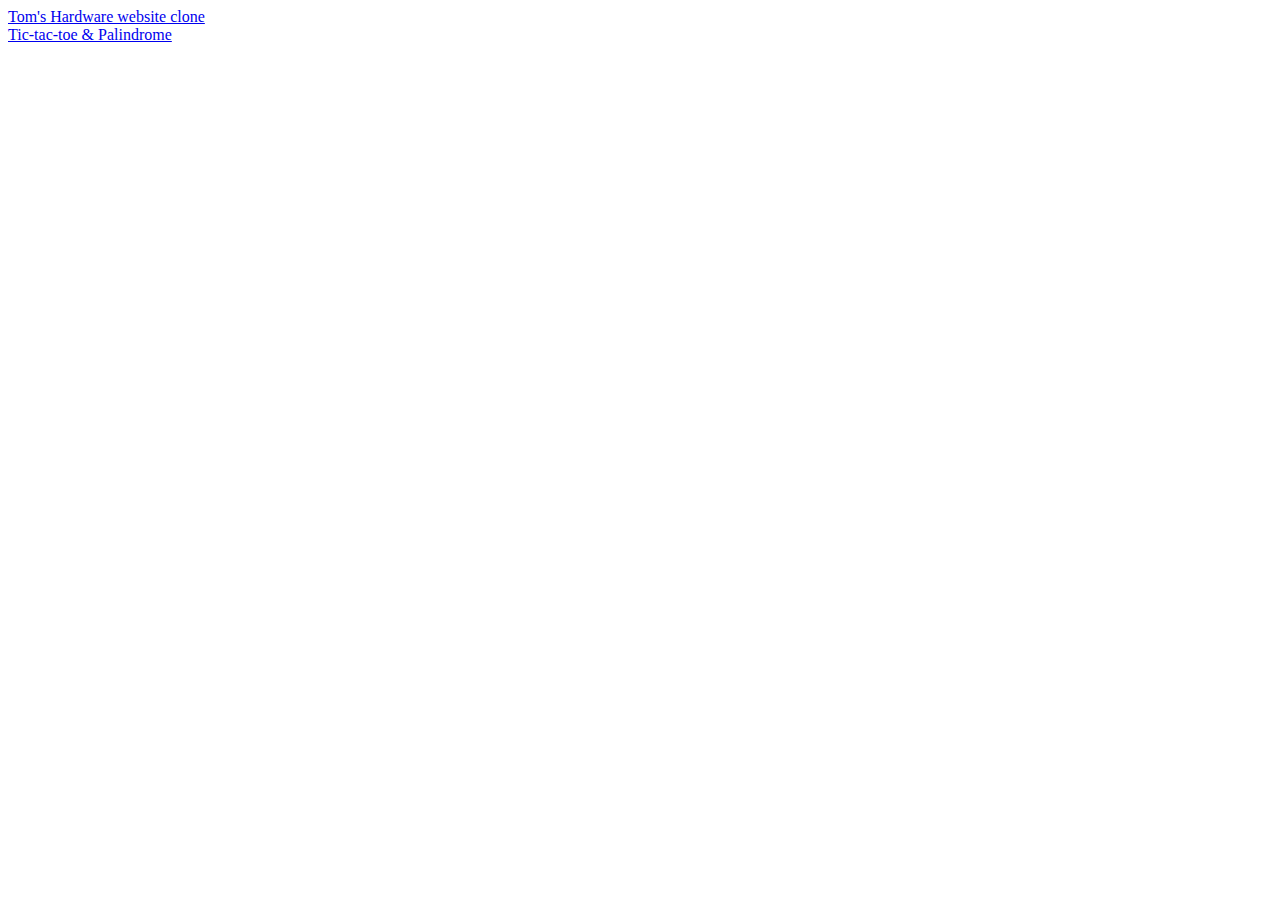
<file: index.html>
<!DOCTYPE html>
<html lang="en">
  <head>
    <meta charset="UTF-8" />
    <meta http-equiv="X-UA-Compatible" content="IE=edge" />
    <meta name="viewport" content="width=device-width, initial-scale=1.0" />
    <title>Links</title>
  </head>
  <body>
    <a href="./toms_clone/index.html">Tom's Hardware website clone</a>
    <br />
    <a href="./tic-tac-toe/index.html">Tic-tac-toe & Palindrome</a>
  </body>
</html>
</file>
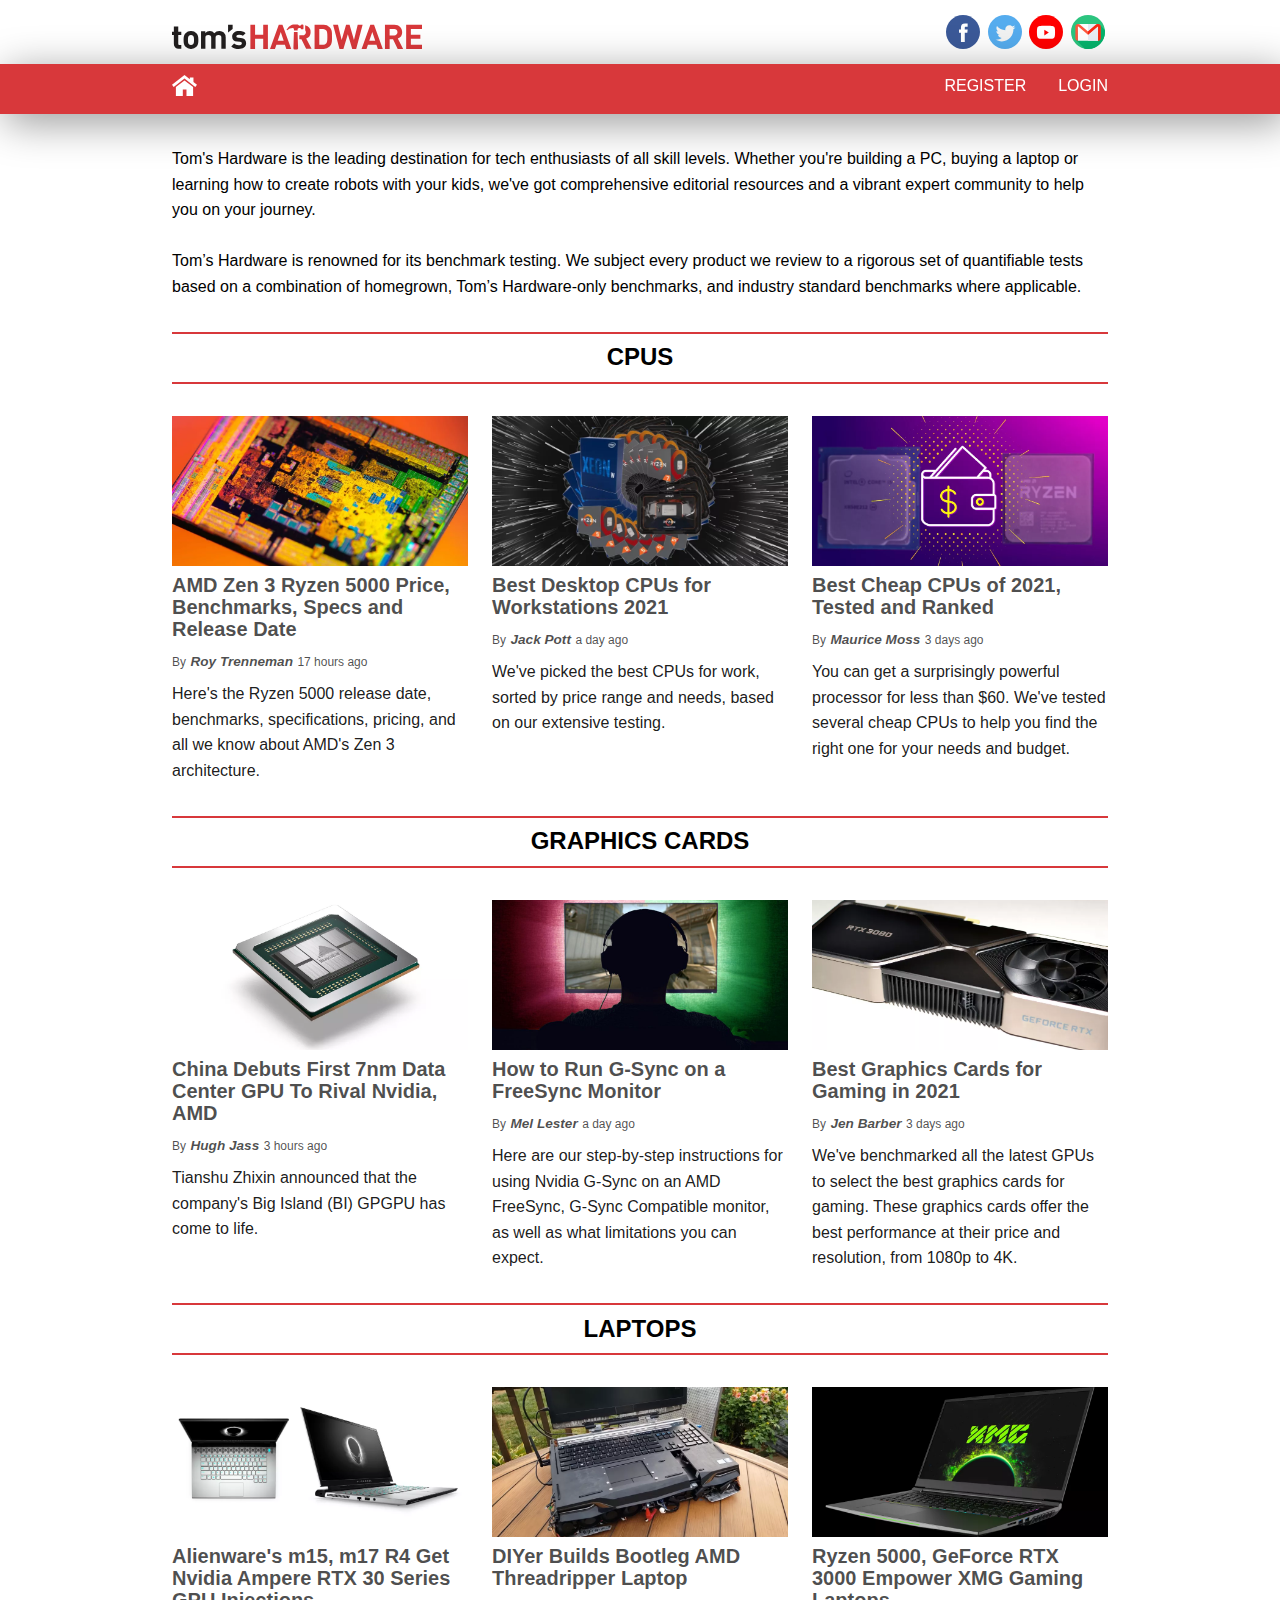
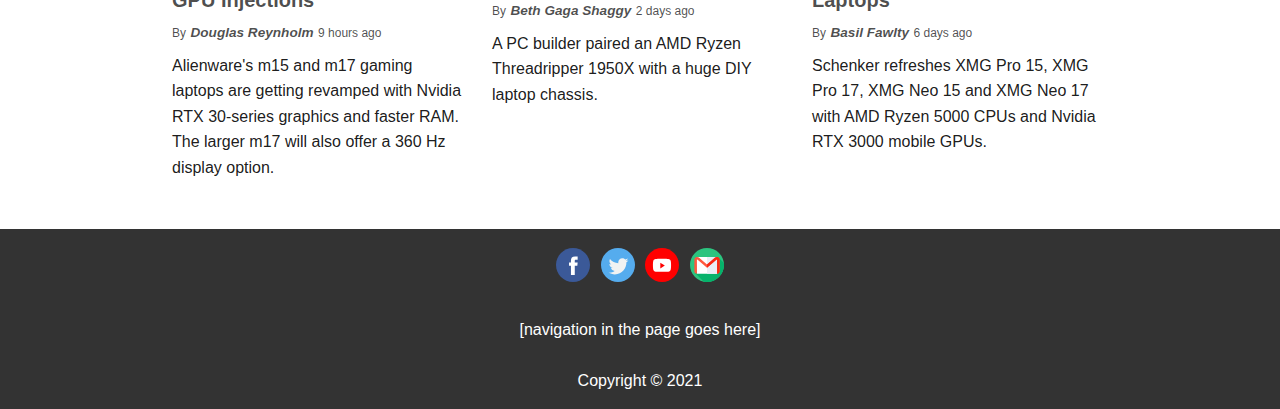
<file: Index.html>
<!DOCTYPE html>
<html lang="en">
  <head>
    <meta charset="UTF-8" />
    <meta name="viewport" content="width=device-width, initial-scale=1.0" />
    <title>Home Page</title>
    <link rel="stylesheet" href="styles.css" />
  </head>
  <body>
    <div class="mini-nav-wrapper">
      <div class="mini-nav-container">
        <!--  -->
        <a class="mini-nav__logo" href="/Index.html">
          <img src="./assets/svg/logo.svg" alt="" />
        </a>
        <!--  -->
        <span class="mini-nav">
          <a class="mini-nav__link" href="#">
            <img src="./assets/svg/facebook.svg" alt="" />
          </a>
          <a class="mini-nav__link" href="#">
            <img src="./assets/svg/twitter.svg" alt="" />
          </a>
          <a class="mini-nav__link" href="#">
            <img src="./assets/svg/youtube.svg" alt="" />
          </a>
          <a class="mini-nav__link" href="#">
            <img src="./assets/svg/gmail.svg" alt="" />
          </a>
        </span>
      </div>
    </div>

    <section class="nav-container">
      <nav class="nav-bar">
        <a class="nav__logo nav__link" href="/Index.html">
          <img src="./assets/svg/home.svg" alt="" />
        </a>
        <a href="#" class="nav__registation-button nav__link">REGISTER</a>
        <a href="#" class="nav__login-button nav__link">LOGIN</a>
      </nav>
    </section>

    <section class="content-wrapper">
      <div class="content-container">
        <div class="about-us">
          <p>
            Tom's Hardware is the leading destination for tech enthusiasts of
            all skill levels. Whether you're building a PC, buying a laptop or
            learning how to create robots with your kids, we've got
            comprehensive editorial resources and a vibrant expert community to
            help you on your journey.
          </p>
          <br />
          <p>
            Tom’s Hardware is renowned for its benchmark testing. We subject
            every product we review to a rigorous set of quantifiable tests
            based on a combination of homegrown, Tom’s Hardware-only benchmarks,
            and industry standard benchmarks where applicable.
          </p>
        </div>
        <!--  
          CATEGORY - CPUs
        -->
        <div class="category-container">
          <h2 class="category-title">CPUS</h2>
          <div class="card-container">
            <!-- 
              CARDS - CPUs
             -->
            <a
              href="https://www.tomshardware.com/uk/news/amd-zen-3-ryzen-5000-release-date-specifications-pricing-benchmarks-all-we-know"
              class="card"
            >
              <img
                src="assets/images/cpu-article-1.jpg"
                alt=""
                class="card-image"
              />
              <h3 class="card-title">
                AMD Zen 3 Ryzen 5000 Price, Benchmarks, Specs and Release Date
              </h3>
              <div class="card-info">
                <span class="card-info-text">By</span>
                <span class="card-info-author">Roy Trenneman</span>
                <span class="card-info-text">17 hours ago</span>
              </div>
              <p class="card-description">
                Here's the Ryzen 5000 release date, benchmarks, specifications,
                pricing, and all we know about AMD's Zen 3 architecture.
              </p>
            </a>
            <a
              href="https://www.tomshardware.com/uk/reviews/best-performance-cpus,5683.html"
              class="card"
            >
              <img
                src="/assets/images/cpu-article-2.jpg"
                alt=""
                class="card-image"
              />
              <h3 class="card-title">
                Best Desktop CPUs for Workstations 2021
              </h3>
              <div class="card-info">
                <span class="card-info-text">By</span>
                <span class="card-info-author">Jack Pott</span>
                <span class="card-info-text">a day ago</span>
              </div>
              <p class="card-description">
                We've picked the best CPUs for work, sorted by price range and
                needs, based on our extensive testing.
              </p>
            </a>
            <a
              href="https://www.tomshardware.com/uk/reviews/best-cheap-cpus,5668.html"
              class="card"
            >
              <img
                src="/assets/images/cpu-article-3.jpg"
                alt=""
                class="card-image"
              />
              <h3 class="card-title">
                Best Cheap CPUs of 2021, Tested and Ranked
              </h3>
              <div class="card-info">
                <span class="card-info-text">By</span>
                <span class="card-info-author">Maurice Moss</span>
                <span class="card-info-text">3 days ago</span>
              </div>
              <p class="card-description">
                You can get a surprisingly powerful processor for less than $60.
                We've tested several cheap CPUs to help you find the right one
                for your needs and budget.
              </p>
            </a>
            <!-- 
              /CARDS - CPUs
             -->
          </div>
        </div>
        <!--  
          /CATEGORY - CPUs
        -->
        <!--  
          CATEGORY - Grafic Cards
        -->
        <div class="category-container">
          <h2 class="category-title">GRAPHICS CARDS</h2>
          <div class="card-container">
            <!-- 
              CARDS - Grafic Cards
             -->
            <a
              href="https://www.tomshardware.com/uk/news/china-debuts-first-7nm-data-center-gpu-rival-nvidia-amd"
              class="card"
            >
              <img
                src="assets/images/gpu-article-1.jpg"
                alt=""
                class="card-image"
              />
              <h3 class="card-title">
                China Debuts First 7nm Data Center GPU To Rival Nvidia, AMD
              </h3>
              <div class="card-info">
                <span class="card-info-text">By</span>
                <span class="card-info-author">Hugh Jass</span>
                <span class="card-info-text">3 hours ago</span>
              </div>
              <p class="card-description">
                Tianshu Zhixin announced that the company's Big Island (BI)
                GPGPU has come to life.
              </p>
            </a>
            <a
              href="https://www.tomshardware.com/uk/reviews/how-to-run-gsync-on-freesync-monitor,6072.html"
              class="card"
            >
              <img
                src="/assets/images/gpu-article-2.jpg"
                alt=""
                class="card-image"
              />
              <h3 class="card-title">
                How to Run G-Sync on a FreeSync Monitor
              </h3>
              <div class="card-info">
                <span class="card-info-text">By</span>
                <span class="card-info-author">Mel Lester</span>
                <span class="card-info-text">a day ago</span>
              </div>
              <p class="card-description">
                Here are our step-by-step instructions for using Nvidia G-Sync
                on an AMD FreeSync, G-Sync Compatible monitor, as well as what
                limitations you can expect.
              </p>
            </a>
            <a
              href="https://www.tomshardware.com/uk/reviews/best-gpus,4380.html"
              class="card"
            >
              <img
                src="/assets/images/gpu-article-3.jpg"
                alt=""
                class="card-image"
              />
              <h3 class="card-title">Best Graphics Cards for Gaming in 2021</h3>
              <div class="card-info">
                <span class="card-info-text">By</span>
                <span class="card-info-author">Jen Barber</span>
                <span class="card-info-text">3 days ago</span>
              </div>
              <p class="card-description">
                We've benchmarked all the latest GPUs to select the best
                graphics cards for gaming. These graphics cards offer the best
                performance at their price and resolution, from 1080p to 4K.
              </p>
            </a>
            <!-- 
              /CARDS - Grafic Cards
             -->
          </div>
        </div>
        <!--  
          /CATEGORY - Grafic Cards
        -->
        <!--  
          CATEGORY - LAPTOPS
        -->
        <div class="category-container">
          <h2 class="category-title">LAPTOPS</h2>
          <div class="card-container">
            <!-- 
              CARDS - LAPTOPS
             -->
            <a
              href="https://www.tomshardware.com/uk/news/alienwares-m15-m17-r4-get-nvidia-ampere-rtx-30-series-gpu-injections"
              class="card"
            >
              <img
                src="assets/images/laptop-article-1.jpg"
                alt=""
                class="card-image"
              />
              <h3 class="card-title">
                Alienware's m15, m17 R4 Get Nvidia Ampere RTX 30 Series GPU
                Injections
              </h3>
              <div class="card-info">
                <span class="card-info-text">By</span>
                <span class="card-info-author">Douglas Reynholm</span>
                <span class="card-info-text">9 hours ago</span>
              </div>
              <p class="card-description">
                Alienware's m15 and m17 gaming laptops are getting revamped with
                Nvidia RTX 30-series graphics and faster RAM. The larger m17
                will also offer a 360 Hz display option.
              </p>
            </a>
            <a
              href="https://www.tomshardware.com/uk/news/diyer-builds-bootleg-amd-threadripper-laptop"
              class="card"
            >
              <img
                src="/assets/images/laptop-article-2.jpg"
                alt=""
                class="card-image"
              />
              <h3 class="card-title">
                DIYer Builds Bootleg AMD Threadripper Laptop
              </h3>
              <div class="card-info">
                <span class="card-info-text">By</span>
                <span class="card-info-author">Beth Gaga Shaggy</span>
                <span class="card-info-text">2 days ago</span>
              </div>
              <p class="card-description">
                A PC builder paired an AMD Ryzen Threadripper 1950X with a huge
                DIY laptop chassis.
              </p>
            </a>
            <a
              href="https://www.tomshardware.com/uk/news/amd-ryzen-5000-cezanne-nvidia-geforce-rtx-3000-ampere-schenker-xmg-gaming-laptops"
              class="card"
            >
              <img
                src="/assets/images/laptop-article-3.jpg"
                alt=""
                class="card-image"
              />
              <h3 class="card-title">
                Ryzen 5000, GeForce RTX 3000 Empower XMG Gaming Laptops
              </h3>
              <div class="card-info">
                <span class="card-info-text">By</span>
                <span class="card-info-author">Basil Fawlty</span>
                <span class="card-info-text">6 days ago</span>
              </div>
              <p class="card-description">
                Schenker refreshes XMG Pro 15, XMG Pro 17, XMG Neo 15 and XMG
                Neo 17 with AMD Ryzen 5000 CPUs and Nvidia RTX 3000 mobile GPUs.
              </p>
            </a>
            <!-- 
              CARDS
             -->
          </div>
        </div>
        <!--  
          CATEGORY
        -->
      </div>
    </section>

    <footer class="home-footer">
      <div class="footer-content">
        <!--  -->
        <div class="footer-mini-nav-wrapper">
          <div class="footer-mini-nav-container">
            <span class="footer-mini-nav">
              <a class="mini-nav__link" href="#">
                <img src="./assets/svg/facebook.svg" alt="" />
              </a>
              <a class="mini-nav__link" href="#">
                <img src="./assets/svg/twitter.svg" alt="" />
              </a>
              <a class="mini-nav__link" href="#">
                <img src="./assets/svg/youtube.svg" alt="" />
              </a>
              <a class="mini-nav__link" href="#">
                <img src="./assets/svg/gmail.svg" alt="" />
              </a>
            </span>
          </div>
        </div>
        <!--  -->
        <div class="navigationInfo">[navigation in the page goes here]</div>

        <div class="copyright">Copyright © 2021</div>
      </div>
    </footer>
  </body>
</html>
</file>
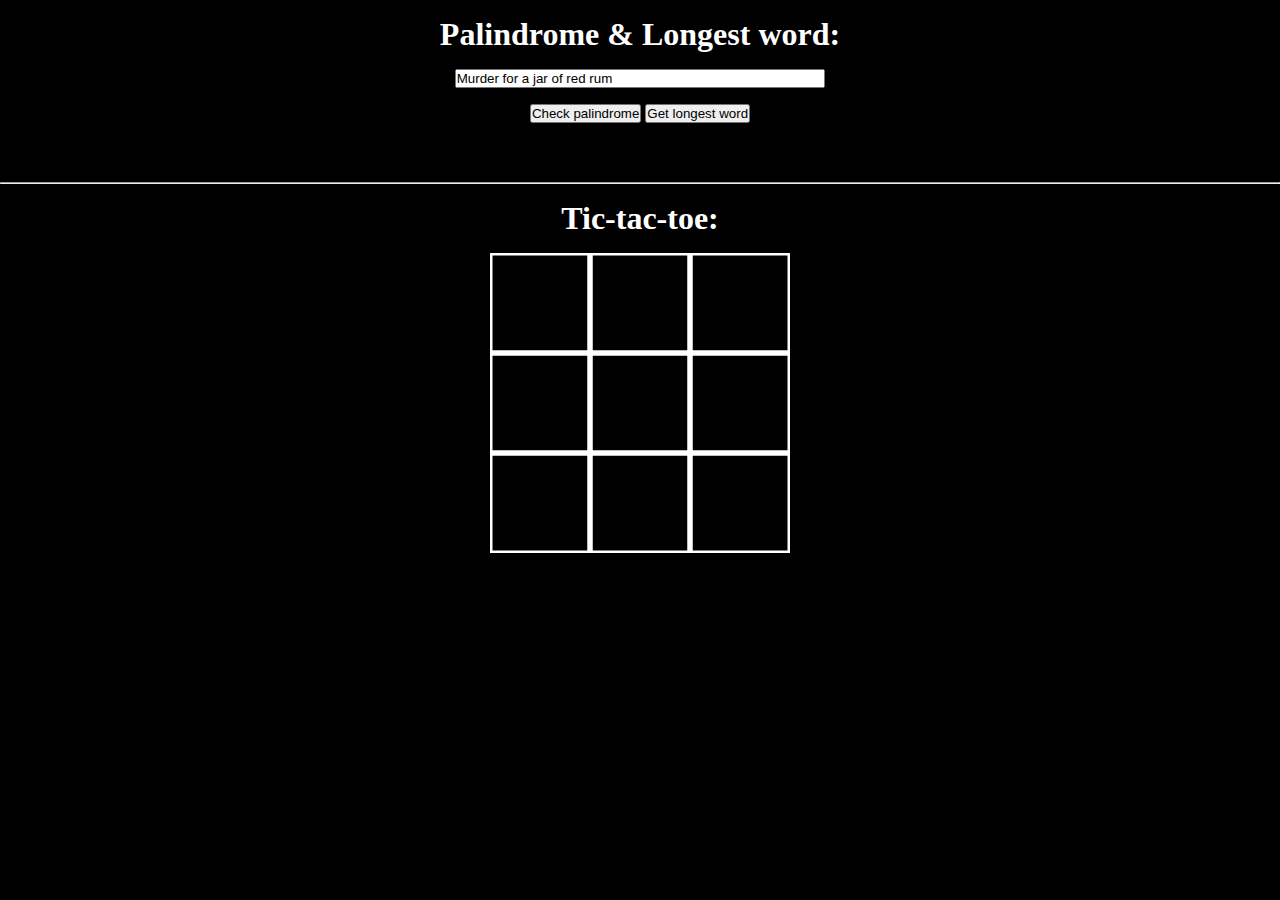
<file: tic-tac-toe/index.html>
<!DOCTYPE html>
<html lang="en">
  <head>
    <meta charset="UTF-8" />
    <meta http-equiv="X-UA-Compatible" content="IE=edge" />
    <meta name="viewport" content="width=device-width, initial-scale=1.0" />
    <title>Palindrome & Tic-tac-toe</title>

    <link rel="stylesheet" href="style.css" />
  </head>
  <body>
    <section class="section1">
      <h1>Palindrome & Longest word:</h1>
      <input id="textInput" type="text" value="Murder for a jar of red rum" />
      <div class="buttons">
        <button id="palindromeButton">Check palindrome</button>
        <button id="longestWordButton">Get longest word</button>
      </div>
      <p id="answer"></p>
    </section>
    <hr />
    <section class="section2">
      <h1>Tic-tac-toe:</h1>
      <canvas id="canvas" width="300" height="300"></canvas>
      <p id="answer2"></p>
    </section>

    <script src="palindrome.js"></script>
    <script src="tic-tac-toe.js"></script>
  </body>
</html>
</file>
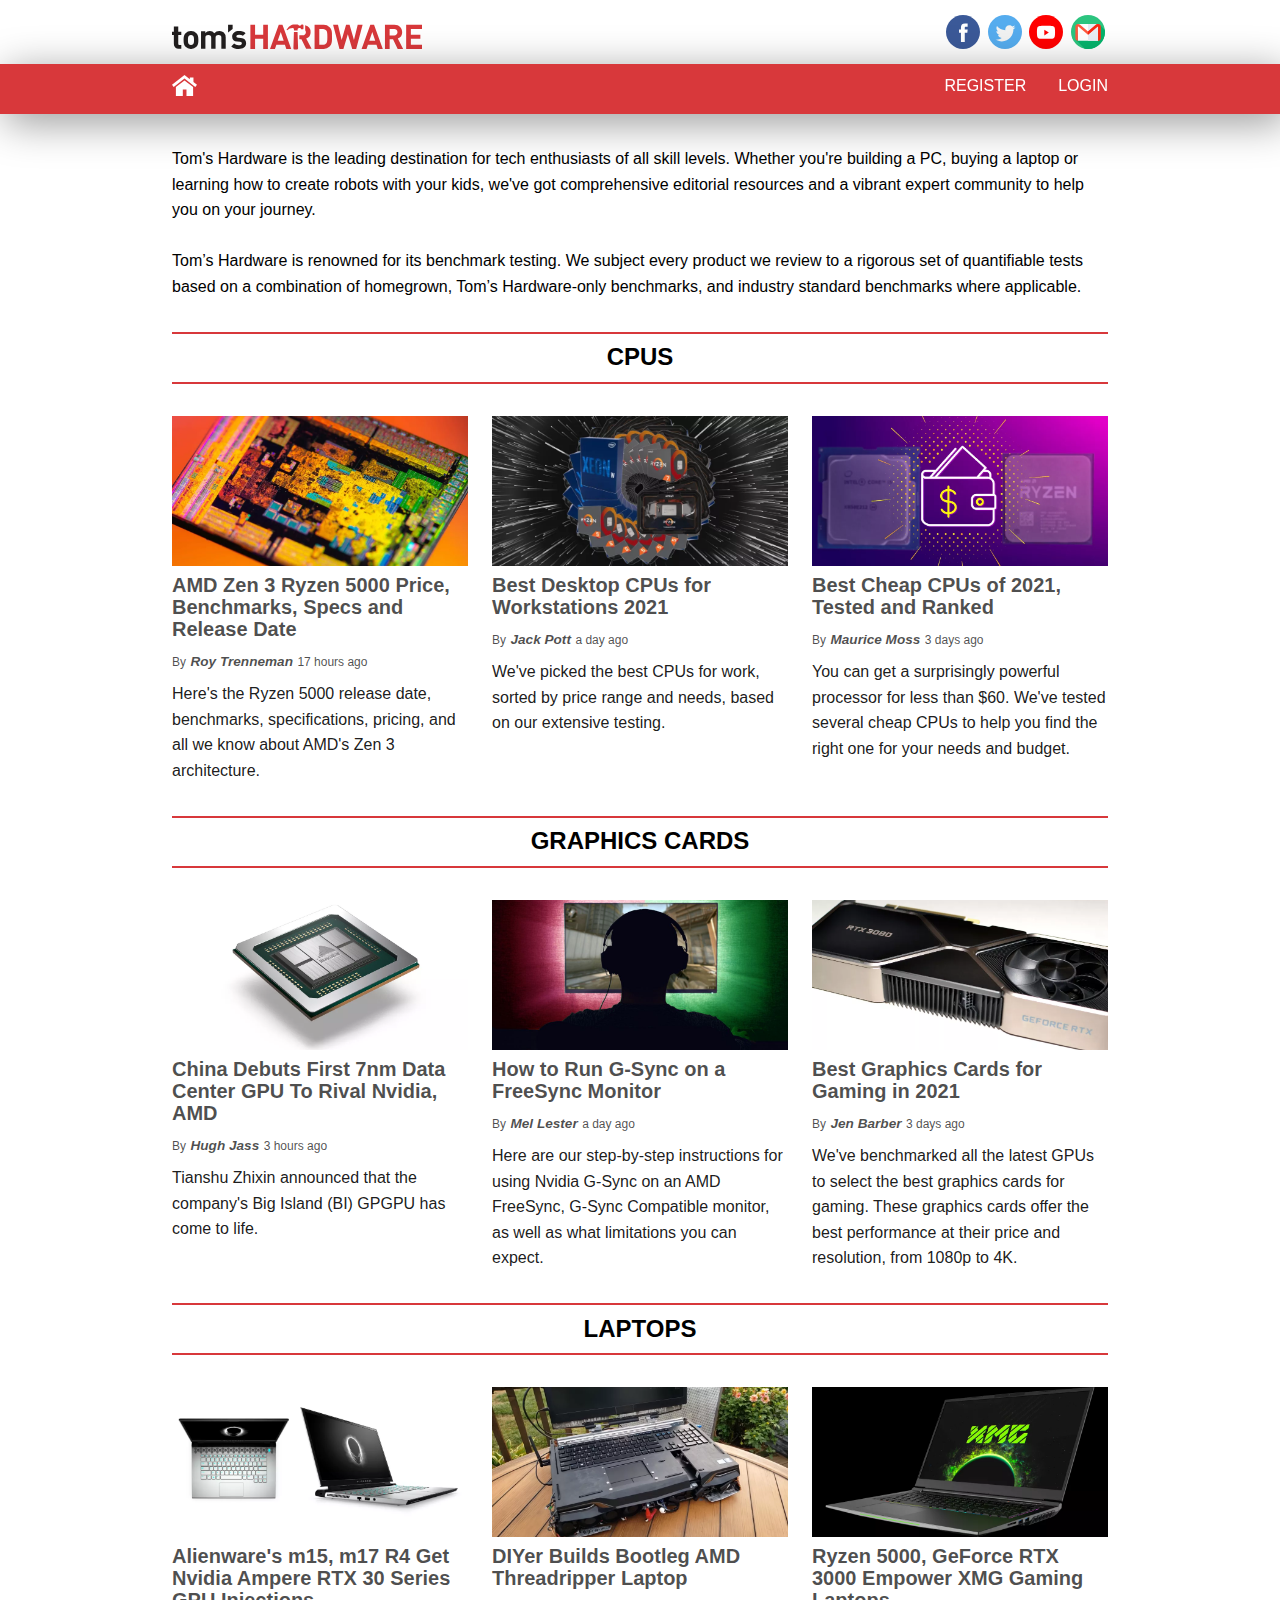
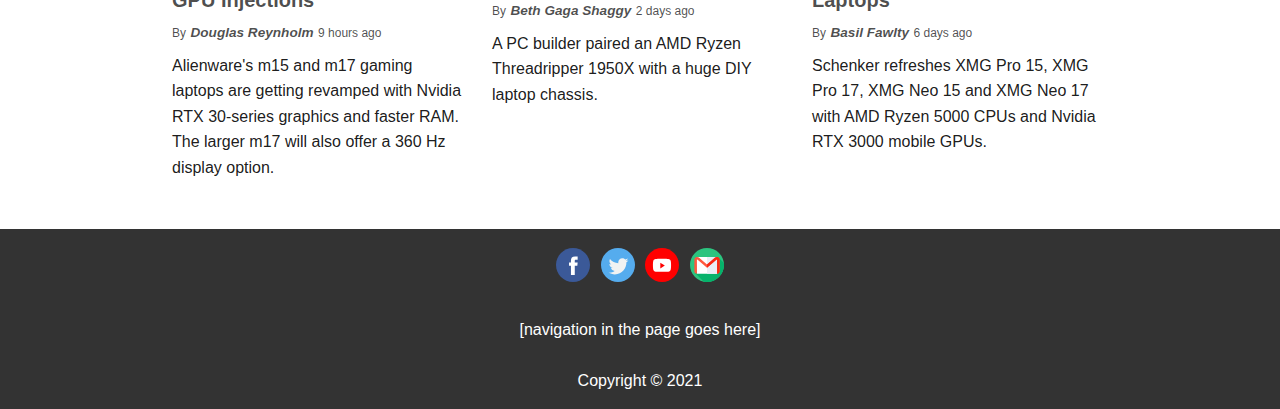
<file: toms_clone/index.html>
<!DOCTYPE html>
<html lang="en">
  <head>
    <meta charset="UTF-8" />
    <meta name="viewport" content="width=device-width, initial-scale=1.0" />
    <title>Home Page</title>
    <link rel="stylesheet" href="styles.css" />
  </head>
  <body>
    <div class="mini-nav-wrapper">
      <div class="mini-nav-container">
        <!--  -->
        <a class="mini-nav__logo" href="/index.html">
          <img src="./assets/svg/logo.svg" alt="" />
        </a>
        <!--  -->
        <span class="mini-nav">
          <a class="mini-nav__link" href="#">
            <img src="./assets/svg/facebook.svg" alt="" />
          </a>
          <a class="mini-nav__link" href="#">
            <img src="./assets/svg/twitter.svg" alt="" />
          </a>
          <a class="mini-nav__link" href="#">
            <img src="./assets/svg/youtube.svg" alt="" />
          </a>
          <a class="mini-nav__link" href="#">
            <img src="./assets/svg/gmail.svg" alt="" />
          </a>
        </span>
      </div>
    </div>

    <section class="nav-container">
      <nav class="nav-bar">
        <a class="nav__logo nav__link" href="/index.html">
          <img src="./assets/svg/home.svg" alt="" />
        </a>
        <a href="#" class="nav__registation-button nav__link">REGISTER</a>
        <a href="#" class="nav__login-button nav__link">LOGIN</a>
      </nav>
    </section>

    <section class="content-wrapper">
      <div class="content-container">
        <div class="about-us">
          <p>
            Tom's Hardware is the leading destination for tech enthusiasts of
            all skill levels. Whether you're building a PC, buying a laptop or
            learning how to create robots with your kids, we've got
            comprehensive editorial resources and a vibrant expert community to
            help you on your journey.
          </p>
          <br />
          <p>
            Tom’s Hardware is renowned for its benchmark testing. We subject
            every product we review to a rigorous set of quantifiable tests
            based on a combination of homegrown, Tom’s Hardware-only benchmarks,
            and industry standard benchmarks where applicable.
          </p>
        </div>
        <!--  
          CATEGORY - CPUs
        -->
        <div class="category-container">
          <h2 class="category-title">CPUS</h2>
          <div class="card-container">
            <!-- 
              CARDS - CPUs
             -->
            <a
              href="https://www.tomshardware.com/uk/news/amd-zen-3-ryzen-5000-release-date-specifications-pricing-benchmarks-all-we-know"
              class="card"
            >
              <img
                src="assets/images/cpu-article-1.jpg"
                alt=""
                class="card-image"
              />
              <h3 class="card-title">
                AMD Zen 3 Ryzen 5000 Price, Benchmarks, Specs and Release Date
              </h3>
              <div class="card-info">
                <span class="card-info-text">By</span>
                <span class="card-info-author">Roy Trenneman</span>
                <span class="card-info-text">17 hours ago</span>
              </div>
              <p class="card-description">
                Here's the Ryzen 5000 release date, benchmarks, specifications,
                pricing, and all we know about AMD's Zen 3 architecture.
              </p>
            </a>
            <a
              href="https://www.tomshardware.com/uk/reviews/best-performance-cpus,5683.html"
              class="card"
            >
              <img
                src="/assets/images/cpu-article-2.jpg"
                alt=""
                class="card-image"
              />
              <h3 class="card-title">
                Best Desktop CPUs for Workstations 2021
              </h3>
              <div class="card-info">
                <span class="card-info-text">By</span>
                <span class="card-info-author">Jack Pott</span>
                <span class="card-info-text">a day ago</span>
              </div>
              <p class="card-description">
                We've picked the best CPUs for work, sorted by price range and
                needs, based on our extensive testing.
              </p>
            </a>
            <a
              href="https://www.tomshardware.com/uk/reviews/best-cheap-cpus,5668.html"
              class="card"
            >
              <img
                src="/assets/images/cpu-article-3.jpg"
                alt=""
                class="card-image"
              />
              <h3 class="card-title">
                Best Cheap CPUs of 2021, Tested and Ranked
              </h3>
              <div class="card-info">
                <span class="card-info-text">By</span>
                <span class="card-info-author">Maurice Moss</span>
                <span class="card-info-text">3 days ago</span>
              </div>
              <p class="card-description">
                You can get a surprisingly powerful processor for less than $60.
                We've tested several cheap CPUs to help you find the right one
                for your needs and budget.
              </p>
            </a>
            <!-- 
              /CARDS - CPUs
             -->
          </div>
        </div>
        <!--  
          /CATEGORY - CPUs
        -->
        <!--  
          CATEGORY - Grafic Cards
        -->
        <div class="category-container">
          <h2 class="category-title">GRAPHICS CARDS</h2>
          <div class="card-container">
            <!-- 
              CARDS - Grafic Cards
             -->
            <a
              href="https://www.tomshardware.com/uk/news/china-debuts-first-7nm-data-center-gpu-rival-nvidia-amd"
              class="card"
            >
              <img
                src="assets/images/gpu-article-1.jpg"
                alt=""
                class="card-image"
              />
              <h3 class="card-title">
                China Debuts First 7nm Data Center GPU To Rival Nvidia, AMD
              </h3>
              <div class="card-info">
                <span class="card-info-text">By</span>
                <span class="card-info-author">Hugh Jass</span>
                <span class="card-info-text">3 hours ago</span>
              </div>
              <p class="card-description">
                Tianshu Zhixin announced that the company's Big Island (BI)
                GPGPU has come to life.
              </p>
            </a>
            <a
              href="https://www.tomshardware.com/uk/reviews/how-to-run-gsync-on-freesync-monitor,6072.html"
              class="card"
            >
              <img
                src="/assets/images/gpu-article-2.jpg"
                alt=""
                class="card-image"
              />
              <h3 class="card-title">
                How to Run G-Sync on a FreeSync Monitor
              </h3>
              <div class="card-info">
                <span class="card-info-text">By</span>
                <span class="card-info-author">Mel Lester</span>
                <span class="card-info-text">a day ago</span>
              </div>
              <p class="card-description">
                Here are our step-by-step instructions for using Nvidia G-Sync
                on an AMD FreeSync, G-Sync Compatible monitor, as well as what
                limitations you can expect.
              </p>
            </a>
            <a
              href="https://www.tomshardware.com/uk/reviews/best-gpus,4380.html"
              class="card"
            >
              <img
                src="/assets/images/gpu-article-3.jpg"
                alt=""
                class="card-image"
              />
              <h3 class="card-title">Best Graphics Cards for Gaming in 2021</h3>
              <div class="card-info">
                <span class="card-info-text">By</span>
                <span class="card-info-author">Jen Barber</span>
                <span class="card-info-text">3 days ago</span>
              </div>
              <p class="card-description">
                We've benchmarked all the latest GPUs to select the best
                graphics cards for gaming. These graphics cards offer the best
                performance at their price and resolution, from 1080p to 4K.
              </p>
            </a>
            <!-- 
              /CARDS - Grafic Cards
             -->
          </div>
        </div>
        <!--  
          /CATEGORY - Grafic Cards
        -->
        <!--  
          CATEGORY - LAPTOPS
        -->
        <div class="category-container">
          <h2 class="category-title">LAPTOPS</h2>
          <div class="card-container">
            <!-- 
              CARDS - LAPTOPS
             -->
            <a
              href="https://www.tomshardware.com/uk/news/alienwares-m15-m17-r4-get-nvidia-ampere-rtx-30-series-gpu-injections"
              class="card"
            >
              <img
                src="assets/images/laptop-article-1.jpg"
                alt=""
                class="card-image"
              />
              <h3 class="card-title">
                Alienware's m15, m17 R4 Get Nvidia Ampere RTX 30 Series GPU
                Injections
              </h3>
              <div class="card-info">
                <span class="card-info-text">By</span>
                <span class="card-info-author">Douglas Reynholm</span>
                <span class="card-info-text">9 hours ago</span>
              </div>
              <p class="card-description">
                Alienware's m15 and m17 gaming laptops are getting revamped with
                Nvidia RTX 30-series graphics and faster RAM. The larger m17
                will also offer a 360 Hz display option.
              </p>
            </a>
            <a
              href="https://www.tomshardware.com/uk/news/diyer-builds-bootleg-amd-threadripper-laptop"
              class="card"
            >
              <img
                src="/assets/images/laptop-article-2.jpg"
                alt=""
                class="card-image"
              />
              <h3 class="card-title">
                DIYer Builds Bootleg AMD Threadripper Laptop
              </h3>
              <div class="card-info">
                <span class="card-info-text">By</span>
                <span class="card-info-author">Beth Gaga Shaggy</span>
                <span class="card-info-text">2 days ago</span>
              </div>
              <p class="card-description">
                A PC builder paired an AMD Ryzen Threadripper 1950X with a huge
                DIY laptop chassis.
              </p>
            </a>
            <a
              href="https://www.tomshardware.com/uk/news/amd-ryzen-5000-cezanne-nvidia-geforce-rtx-3000-ampere-schenker-xmg-gaming-laptops"
              class="card"
            >
              <img
                src="/assets/images/laptop-article-3.jpg"
                alt=""
                class="card-image"
              />
              <h3 class="card-title">
                Ryzen 5000, GeForce RTX 3000 Empower XMG Gaming Laptops
              </h3>
              <div class="card-info">
                <span class="card-info-text">By</span>
                <span class="card-info-author">Basil Fawlty</span>
                <span class="card-info-text">6 days ago</span>
              </div>
              <p class="card-description">
                Schenker refreshes XMG Pro 15, XMG Pro 17, XMG Neo 15 and XMG
                Neo 17 with AMD Ryzen 5000 CPUs and Nvidia RTX 3000 mobile GPUs.
              </p>
            </a>
            <!-- 
              CARDS
             -->
          </div>
        </div>
        <!--  
          CATEGORY
        -->
      </div>
    </section>

    <footer class="home-footer">
      <div class="footer-content">
        <!--  -->
        <div class="footer-mini-nav-wrapper">
          <div class="footer-mini-nav-container">
            <span class="footer-mini-nav">
              <a class="mini-nav__link" href="#">
                <img src="./assets/svg/facebook.svg" alt="" />
              </a>
              <a class="mini-nav__link" href="#">
                <img src="./assets/svg/twitter.svg" alt="" />
              </a>
              <a class="mini-nav__link" href="#">
                <img src="./assets/svg/youtube.svg" alt="" />
              </a>
              <a class="mini-nav__link" href="#">
                <img src="./assets/svg/gmail.svg" alt="" />
              </a>
            </span>
          </div>
        </div>
        <!--  -->
        <div class="navigationInfo">[navigation in the page goes here]</div>

        <div class="copyright">Copyright © 2021</div>
      </div>
    </footer>
  </body>
</html>
</file>
<file: styles.css>
* {
  font-size: 16px;
  -webkit-box-sizing: border-box;
          box-sizing: border-box;
  margin: 0;
  padding: 0;
  font-family: BlinkMacSystemFont, -apple-system, "Segoe UI", Roboto, "Helvetica Neue", Arial, "Noto Sans", sans-serif, "Apple Color Emoji", "Segoe UI Emoji", "Segoe UI Symbol", "Noto Color Emoji";
  line-height: 1.6;
  text-decoration: none;
}

.nav-container {
  position: -webkit-sticky;
  position: sticky;
  top: 0px;
  height: 50px;
  width: 100%;
  display: -webkit-box;
  display: -ms-flexbox;
  display: flex;
  -webkit-box-align: center;
      -ms-flex-align: center;
          align-items: center;
  -webkit-box-pack: center;
      -ms-flex-pack: center;
          justify-content: center;
  background-color: #d8383b;
  -webkit-box-shadow: rgba(0, 0, 0, 0.4) 6px 8px 42px 1px;
          box-shadow: rgba(0, 0, 0, 0.4) 6px 8px 42px 1px;
  z-index: 100;
}

.nav-bar {
  height: auto;
  width: 100%;
  min-width: 500px;
  max-width: 1000px;
  padding-left: 2rem;
  padding-right: 2rem;
  display: -webkit-box;
  display: -ms-flexbox;
  display: flex;
  -webkit-box-pack: justify;
      -ms-flex-pack: justify;
          justify-content: space-between;
  gap: 2rem;
}

.nav__link {
  color: white;
}

.nav__link:hover {
  -webkit-transform: scale(1.1);
          transform: scale(1.1);
  text-decoration: underline;
}

.nav__logo {
  margin-right: auto;
  width: 25px;
}

.mini-nav-wrapper {
  display: -webkit-box;
  display: -ms-flexbox;
  display: flex;
  -webkit-box-orient: vertical;
  -webkit-box-direction: normal;
      -ms-flex-direction: column;
          flex-direction: column;
  -webkit-box-align: center;
      -ms-flex-align: center;
          align-items: center;
}

.mini-nav-container {
  display: -webkit-box;
  display: -ms-flexbox;
  display: flex;
  -webkit-box-pack: justify;
      -ms-flex-pack: justify;
          justify-content: space-between;
  -webkit-box-align: center;
      -ms-flex-align: center;
          align-items: center;
  width: 100%;
  min-width: 500px;
  max-width: 1000px;
  padding-left: 2rem;
  padding-right: 2rem;
}

.mini-nav__logo {
  display: -webkit-box;
  display: -ms-flexbox;
  display: flex;
  -webkit-box-orient: vertical;
  -webkit-box-direction: normal;
      -ms-flex-direction: column;
          flex-direction: column;
  -webkit-box-pack: end;
      -ms-flex-pack: end;
          justify-content: flex-end;
  -webkit-transform: translateY(10px);
          transform: translateY(10px);
}

.mini-nav {
  display: -webkit-box;
  display: -ms-flexbox;
  display: flex;
  gap: 0.1rem;
  -webkit-box-pack: end;
      -ms-flex-pack: end;
          justify-content: flex-end;
  -webkit-box-align: center;
      -ms-flex-align: center;
          align-items: center;
  height: 4rem;
}

.mini-nav__link {
  height: 2.5rem;
  -webkit-transition-duration: 150ms;
          transition-duration: 150ms;
}

.mini-nav__link:hover {
  -webkit-transform: scale(1.1);
          transform: scale(1.1);
}

.mini-nav__link img {
  padding: 3px;
  height: inherit;
}

.about-us {
  margin-top: 2rem;
}

.content-wrapper {
  display: -webkit-box;
  display: -ms-flexbox;
  display: flex;
  -webkit-box-orient: vertical;
  -webkit-box-direction: normal;
      -ms-flex-direction: column;
          flex-direction: column;
  -webkit-box-align: center;
      -ms-flex-align: center;
          align-items: center;
}

.content-container {
  min-width: 500px;
  max-width: 1000px;
  padding-left: 2rem;
  padding-right: 2rem;
  display: -webkit-box;
  display: -ms-flexbox;
  display: flex;
  -webkit-box-orient: vertical;
  -webkit-box-direction: normal;
      -ms-flex-direction: column;
          flex-direction: column;
}

.category-container {
  display: -webkit-box;
  display: -ms-flexbox;
  display: flex;
  -webkit-box-orient: vertical;
  -webkit-box-direction: normal;
      -ms-flex-direction: column;
          flex-direction: column;
}

.card-container {
  display: -webkit-box;
  display: -ms-flexbox;
  display: flex;
  -webkit-box-orient: horizontal;
  -webkit-box-direction: normal;
      -ms-flex-direction: row;
          flex-direction: row;
  -ms-flex-wrap: wrap;
      flex-wrap: wrap;
  gap: 1.5rem;
}

.category-title {
  font-size: 1.5rem;
  padding: 0.3rem;
  text-align: center;
  border-top: 2px solid #d8383b;
  border-bottom: 2px solid #d8383b;
  margin-top: 2rem;
  margin-bottom: 1rem;
}

.card {
  display: -webkit-box;
  display: -ms-flexbox;
  display: flex;
  -webkit-box-orient: vertical;
  -webkit-box-direction: normal;
      -ms-flex-direction: column;
          flex-direction: column;
  -webkit-box-flex: 250px;
      -ms-flex: 250px;
          flex: 250px;
  margin-top: 1rem;
}

.card:hover {
  -webkit-transform: scale(1.02);
          transform: scale(1.02);
}

.card:hover .card-title {
  color: #d8383b;
}

.card-image {
  width: 100%;
  height: 150px;
  -o-object-fit: cover;
     object-fit: cover;
  margin-bottom: 0.5rem;
}

.card-title {
  font-size: 1.25rem;
  line-height: 1.1;
  margin-bottom: 0.5rem;
  color: rgba(0, 0, 0, 0.7);
}

.card-info {
  margin-bottom: 0.5rem;
}

.card-info .card-info-text {
  font-size: 0.75rem;
  color: rgba(0, 0, 0, 0.7);
}

.card-info .card-info-author {
  font-size: 0.85rem;
  font-weight: bold;
  font-style: italic;
  color: rgba(0, 0, 0, 0.7);
}

.card-description {
  line-height: 1.6;
  color: rgba(0, 0, 0, 0.9);
}

.footer-content {
  display: -webkit-box;
  display: -ms-flexbox;
  display: flex;
  -webkit-box-orient: vertical;
  -webkit-box-direction: normal;
      -ms-flex-direction: column;
          flex-direction: column;
  -webkit-box-align: center;
      -ms-flex-align: center;
          align-items: center;
  gap: 25px;
  color: white;
}

.home-footer {
  width: 100%;
  background-color: #333333;
  margin-top: 3rem;
  padding: 1rem;
  display: -webkit-box;
  display: -ms-flexbox;
  display: flex;
  -webkit-box-align: center;
      -ms-flex-align: center;
          align-items: center;
  -webkit-box-pack: center;
      -ms-flex-pack: center;
          justify-content: center;
}

.footer-mini-nav-container {
  width: 100%;
  display: -webkit-box;
  display: -ms-flexbox;
  display: flex;
  -webkit-box-orient: vertical;
  -webkit-box-direction: normal;
      -ms-flex-direction: column;
          flex-direction: column;
}

.title {
  color: red;
  background-color: black;
}

html {
  height: 100%;
}

body {
  height: inherit;
}

.main {
  display: -webkit-box;
  display: -ms-flexbox;
  display: flex;
  height: inherit;
  -webkit-box-orient: vertical;
  -webkit-box-direction: normal;
      -ms-flex-direction: column;
          flex-direction: column;
  -webkit-box-pack: start;
      -ms-flex-pack: start;
          justify-content: flex-start;
  -webkit-box-align: center;
      -ms-flex-align: center;
          align-items: center;
}

.faster {
  display: -webkit-box;
  display: -ms-flexbox;
  display: flex;
  -webkit-box-shadow: rgba(0, 0, 0, 0.35) 0px 5px 15px;
          box-shadow: rgba(0, 0, 0, 0.35) 0px 5px 15px;
}

.faster h3 {
  border-right: 2px solid black;
  border-radius: 6px;
  width: 500px;
  padding: 15px 10px 15px 100px;
  background-color: #f9fafa;
  text-align: right;
}

.facebook {
  background-color: #2a4c95;
  width: 120px;
  height: 37px;
  padding-left: 4px;
  padding-top: 6px;
  border-radius: 28px;
}

.facebook:hover {
  background-color: #193063;
}

.facebook i {
  font-size: 20px;
  padding-left: 8px;
  color: white;
}

.facebook span {
  color: white;
}

.google {
  width: 120px;
  height: 37px;
  padding-left: 4px;
  padding-top: 6px;
  border-radius: 28px;
}

.google:hover {
  background-color: #c0bdbd;
}

.google i {
  font-size: 20px;
  padding-left: 8px;
  color: green;
}

.microsoft {
  background-color: #00acde;
  width: 120px;
  height: 37px;
  padding-left: 4px;
  padding-top: 6px;
  border-radius: 28px;
}

.microsoft:hover {
  background-color: #0081a8;
}

.microsoft i {
  font-size: 20px;
  padding-left: 8px;
  color: white;
}

.microsoft span {
  color: white;
}

.social {
  border-radius: 6px;
  background-color: #ffffff;
  width: 800px;
  display: -webkit-box;
  display: -ms-flexbox;
  display: flex;
}

.social div {
  margin-left: 15px;
  position: relative;
  top: 10px;
}

form {
  -webkit-box-shadow: rgba(0, 0, 0, 0.35) 0px 5px 15px;
          box-shadow: rgba(0, 0, 0, 0.35) 0px 5px 15px;
  padding-top: 40px;
  padding-bottom: 20px;
  -webkit-box-pack: center;
      -ms-flex-pack: center;
          justify-content: center;
  -webkit-box-align: center;
      -ms-flex-align: center;
          align-items: center;
  display: -webkit-box;
  display: -ms-flexbox;
  display: flex;
  -webkit-box-orient: vertical;
  -webkit-box-direction: normal;
      -ms-flex-direction: column;
          flex-direction: column;
  margin-bottom: auto;
}

.inside-form {
  display: -webkit-box;
  display: -ms-flexbox;
  display: flex;
}

.inside-form h4 {
  border-right: 2px solid black;
  border-radius: 6px;
  width: 500px;
  padding: 15px 10px 15px 100px;
  background-color: #f9fafa;
  text-align: right;
}

.btn-register {
  cursor: pointer;
  font-size: 20px;
  color: white;
  background-color: black;
  width: 120px;
  height: 37px;
  border-radius: 28px;
  margin-top: 20px;
}

.inside-form input {
  margin-top: 9px;
  margin-left: 15px;
  border: 1px solid grey;
  border-radius: 6px;
  background-color: #ffffff;
  height: 40px;
  width: 770px;
}

.inside-form div {
  border-radius: 6px;
  width: 800px;
  background-color: #f3f4f5;
}

.margin-top-10 {
  margin-top: 10px;
}

footer {
  width: 100%;
  text-align: center;
  background-color: #212529;
}

footer p {
  color: #ffffff;
}

footer i {
  color: #ffffff;
  font-size: 40px;
}
/*# sourceMappingURL=styles.css.map */
</file>
<file: tic-tac-toe/style.css>
* {
  -webkit-box-sizing: border-box;
          box-sizing: border-box;
  margin: 0;
  padding: 0;
}

body {
  background-color: black;
}

.section1 {
  gap: 1rem;
  margin-top: 1rem;
  margin-bottom: 1rem;
}

.section1 > * {
  margin-left: auto;
  margin-right: auto;
}

#textInput {
  width: 50ch;
}

.section1,
.section2 {
  margin-top: 1rem;
  margin-bottom: 1rem;
  height: auto;
  display: -webkit-box;
  display: -ms-flexbox;
  display: flex;
  -webkit-box-orient: vertical;
  -webkit-box-direction: normal;
      -ms-flex-direction: column;
          flex-direction: column;
  gap: 1rem;
  -webkit-box-align: center;
      -ms-flex-align: center;
          align-items: center;
  background-color: inherit;
  color: white;
}

h1,
p {
  color: white;
}

#answer,
#answer2 {
  font-size: 1.5rem;
  min-height: 1.7rem;
}
/*# sourceMappingURL=style.css.map */
</file>
<file: toms_clone/styles.css>
* {
  font-size: 16px;
  -webkit-box-sizing: border-box;
          box-sizing: border-box;
  margin: 0;
  padding: 0;
  font-family: BlinkMacSystemFont, -apple-system, "Segoe UI", Roboto, "Helvetica Neue", Arial, "Noto Sans", sans-serif, "Apple Color Emoji", "Segoe UI Emoji", "Segoe UI Symbol", "Noto Color Emoji";
  line-height: 1.6;
  text-decoration: none;
}

.nav-container {
  position: -webkit-sticky;
  position: sticky;
  top: 0px;
  height: 50px;
  width: 100%;
  display: -webkit-box;
  display: -ms-flexbox;
  display: flex;
  -webkit-box-align: center;
      -ms-flex-align: center;
          align-items: center;
  -webkit-box-pack: center;
      -ms-flex-pack: center;
          justify-content: center;
  background-color: #d8383b;
  -webkit-box-shadow: rgba(0, 0, 0, 0.4) 6px 8px 42px 1px;
          box-shadow: rgba(0, 0, 0, 0.4) 6px 8px 42px 1px;
  z-index: 100;
}

.nav-bar {
  height: auto;
  width: 100%;
  min-width: 500px;
  max-width: 1000px;
  padding-left: 2rem;
  padding-right: 2rem;
  display: -webkit-box;
  display: -ms-flexbox;
  display: flex;
  -webkit-box-pack: justify;
      -ms-flex-pack: justify;
          justify-content: space-between;
  gap: 2rem;
}

.nav__link {
  color: white;
}

.nav__link:hover {
  -webkit-transform: scale(1.1);
          transform: scale(1.1);
  text-decoration: underline;
}

.nav__logo {
  margin-right: auto;
  width: 25px;
}

.mini-nav-wrapper {
  display: -webkit-box;
  display: -ms-flexbox;
  display: flex;
  -webkit-box-orient: vertical;
  -webkit-box-direction: normal;
      -ms-flex-direction: column;
          flex-direction: column;
  -webkit-box-align: center;
      -ms-flex-align: center;
          align-items: center;
}

.mini-nav-container {
  display: -webkit-box;
  display: -ms-flexbox;
  display: flex;
  -webkit-box-pack: justify;
      -ms-flex-pack: justify;
          justify-content: space-between;
  -webkit-box-align: center;
      -ms-flex-align: center;
          align-items: center;
  width: 100%;
  min-width: 500px;
  max-width: 1000px;
  padding-left: 2rem;
  padding-right: 2rem;
}

.mini-nav__logo {
  display: -webkit-box;
  display: -ms-flexbox;
  display: flex;
  -webkit-box-orient: vertical;
  -webkit-box-direction: normal;
      -ms-flex-direction: column;
          flex-direction: column;
  -webkit-box-pack: end;
      -ms-flex-pack: end;
          justify-content: flex-end;
  -webkit-transform: translateY(10px);
          transform: translateY(10px);
}

.mini-nav {
  display: -webkit-box;
  display: -ms-flexbox;
  display: flex;
  gap: 0.1rem;
  -webkit-box-pack: end;
      -ms-flex-pack: end;
          justify-content: flex-end;
  -webkit-box-align: center;
      -ms-flex-align: center;
          align-items: center;
  height: 4rem;
}

.mini-nav__link {
  height: 2.5rem;
  -webkit-transition-duration: 150ms;
          transition-duration: 150ms;
}

.mini-nav__link:hover {
  -webkit-transform: scale(1.1);
          transform: scale(1.1);
}

.mini-nav__link img {
  padding: 3px;
  height: inherit;
}

.about-us {
  margin-top: 2rem;
}

.content-wrapper {
  display: -webkit-box;
  display: -ms-flexbox;
  display: flex;
  -webkit-box-orient: vertical;
  -webkit-box-direction: normal;
      -ms-flex-direction: column;
          flex-direction: column;
  -webkit-box-align: center;
      -ms-flex-align: center;
          align-items: center;
}

.content-container {
  min-width: 500px;
  max-width: 1000px;
  padding-left: 2rem;
  padding-right: 2rem;
  display: -webkit-box;
  display: -ms-flexbox;
  display: flex;
  -webkit-box-orient: vertical;
  -webkit-box-direction: normal;
      -ms-flex-direction: column;
          flex-direction: column;
}

.category-container {
  display: -webkit-box;
  display: -ms-flexbox;
  display: flex;
  -webkit-box-orient: vertical;
  -webkit-box-direction: normal;
      -ms-flex-direction: column;
          flex-direction: column;
}

.card-container {
  display: -webkit-box;
  display: -ms-flexbox;
  display: flex;
  -webkit-box-orient: horizontal;
  -webkit-box-direction: normal;
      -ms-flex-direction: row;
          flex-direction: row;
  -ms-flex-wrap: wrap;
      flex-wrap: wrap;
  gap: 1.5rem;
}

.category-title {
  font-size: 1.5rem;
  padding: 0.3rem;
  text-align: center;
  border-top: 2px solid #d8383b;
  border-bottom: 2px solid #d8383b;
  margin-top: 2rem;
  margin-bottom: 1rem;
}

.card {
  display: -webkit-box;
  display: -ms-flexbox;
  display: flex;
  -webkit-box-orient: vertical;
  -webkit-box-direction: normal;
      -ms-flex-direction: column;
          flex-direction: column;
  -webkit-box-flex: 250px;
      -ms-flex: 250px;
          flex: 250px;
  margin-top: 1rem;
}

.card:hover {
  -webkit-transform: scale(1.02);
          transform: scale(1.02);
}

.card:hover .card-title {
  color: #d8383b;
}

.card-image {
  width: 100%;
  height: 150px;
  -o-object-fit: cover;
     object-fit: cover;
  margin-bottom: 0.5rem;
}

.card-title {
  font-size: 1.25rem;
  line-height: 1.1;
  margin-bottom: 0.5rem;
  color: rgba(0, 0, 0, 0.7);
}

.card-info {
  margin-bottom: 0.5rem;
}

.card-info .card-info-text {
  font-size: 0.75rem;
  color: rgba(0, 0, 0, 0.7);
}

.card-info .card-info-author {
  font-size: 0.85rem;
  font-weight: bold;
  font-style: italic;
  color: rgba(0, 0, 0, 0.7);
}

.card-description {
  line-height: 1.6;
  color: rgba(0, 0, 0, 0.9);
}

.footer-content {
  display: -webkit-box;
  display: -ms-flexbox;
  display: flex;
  -webkit-box-orient: vertical;
  -webkit-box-direction: normal;
      -ms-flex-direction: column;
          flex-direction: column;
  -webkit-box-align: center;
      -ms-flex-align: center;
          align-items: center;
  gap: 25px;
  color: white;
}

.home-footer {
  width: 100%;
  background-color: #333333;
  margin-top: 3rem;
  padding: 1rem;
  display: -webkit-box;
  display: -ms-flexbox;
  display: flex;
  -webkit-box-align: center;
      -ms-flex-align: center;
          align-items: center;
  -webkit-box-pack: center;
      -ms-flex-pack: center;
          justify-content: center;
}

.footer-mini-nav-container {
  width: 100%;
  display: -webkit-box;
  display: -ms-flexbox;
  display: flex;
  -webkit-box-orient: vertical;
  -webkit-box-direction: normal;
      -ms-flex-direction: column;
          flex-direction: column;
}

.title {
  color: red;
  background-color: black;
}

html {
  height: 100%;
}

body {
  height: inherit;
}

.main {
  display: -webkit-box;
  display: -ms-flexbox;
  display: flex;
  height: inherit;
  -webkit-box-orient: vertical;
  -webkit-box-direction: normal;
      -ms-flex-direction: column;
          flex-direction: column;
  -webkit-box-pack: start;
      -ms-flex-pack: start;
          justify-content: flex-start;
  -webkit-box-align: center;
      -ms-flex-align: center;
          align-items: center;
}

.faster {
  display: -webkit-box;
  display: -ms-flexbox;
  display: flex;
  -webkit-box-shadow: rgba(0, 0, 0, 0.35) 0px 5px 15px;
          box-shadow: rgba(0, 0, 0, 0.35) 0px 5px 15px;
}

.faster h3 {
  border-right: 2px solid black;
  border-radius: 6px;
  width: 500px;
  padding: 15px 10px 15px 100px;
  background-color: #f9fafa;
  text-align: right;
}

.facebook {
  background-color: #2a4c95;
  width: 120px;
  height: 37px;
  padding-left: 4px;
  padding-top: 6px;
  border-radius: 28px;
}

.facebook:hover {
  background-color: #193063;
}

.facebook i {
  font-size: 20px;
  padding-left: 8px;
  color: white;
}

.facebook span {
  color: white;
}

.google {
  width: 120px;
  height: 37px;
  padding-left: 4px;
  padding-top: 6px;
  border-radius: 28px;
}

.google:hover {
  background-color: #c0bdbd;
}

.google i {
  font-size: 20px;
  padding-left: 8px;
  color: green;
}

.microsoft {
  background-color: #00acde;
  width: 120px;
  height: 37px;
  padding-left: 4px;
  padding-top: 6px;
  border-radius: 28px;
}

.microsoft:hover {
  background-color: #0081a8;
}

.microsoft i {
  font-size: 20px;
  padding-left: 8px;
  color: white;
}

.microsoft span {
  color: white;
}

.social {
  border-radius: 6px;
  background-color: #ffffff;
  width: 800px;
  display: -webkit-box;
  display: -ms-flexbox;
  display: flex;
}

.social div {
  margin-left: 15px;
  position: relative;
  top: 10px;
}

form {
  -webkit-box-shadow: rgba(0, 0, 0, 0.35) 0px 5px 15px;
          box-shadow: rgba(0, 0, 0, 0.35) 0px 5px 15px;
  padding-top: 40px;
  padding-bottom: 20px;
  -webkit-box-pack: center;
      -ms-flex-pack: center;
          justify-content: center;
  -webkit-box-align: center;
      -ms-flex-align: center;
          align-items: center;
  display: -webkit-box;
  display: -ms-flexbox;
  display: flex;
  -webkit-box-orient: vertical;
  -webkit-box-direction: normal;
      -ms-flex-direction: column;
          flex-direction: column;
  margin-bottom: auto;
}

.inside-form {
  display: -webkit-box;
  display: -ms-flexbox;
  display: flex;
}

.inside-form h4 {
  border-right: 2px solid black;
  border-radius: 6px;
  width: 500px;
  padding: 15px 10px 15px 100px;
  background-color: #f9fafa;
  text-align: right;
}

.btn-register {
  cursor: pointer;
  font-size: 20px;
  color: white;
  background-color: black;
  width: 120px;
  height: 37px;
  border-radius: 28px;
  margin-top: 20px;
}

.inside-form input {
  margin-top: 9px;
  margin-left: 15px;
  border: 1px solid grey;
  border-radius: 6px;
  background-color: #ffffff;
  height: 40px;
  width: 770px;
}

.inside-form div {
  border-radius: 6px;
  width: 800px;
  background-color: #f3f4f5;
}

.margin-top-10 {
  margin-top: 10px;
}

footer {
  width: 100%;
  text-align: center;
  background-color: #212529;
}

footer p {
  color: #ffffff;
}

footer i {
  color: #ffffff;
  font-size: 40px;
}
/*# sourceMappingURL=styles.css.map */
</file>
